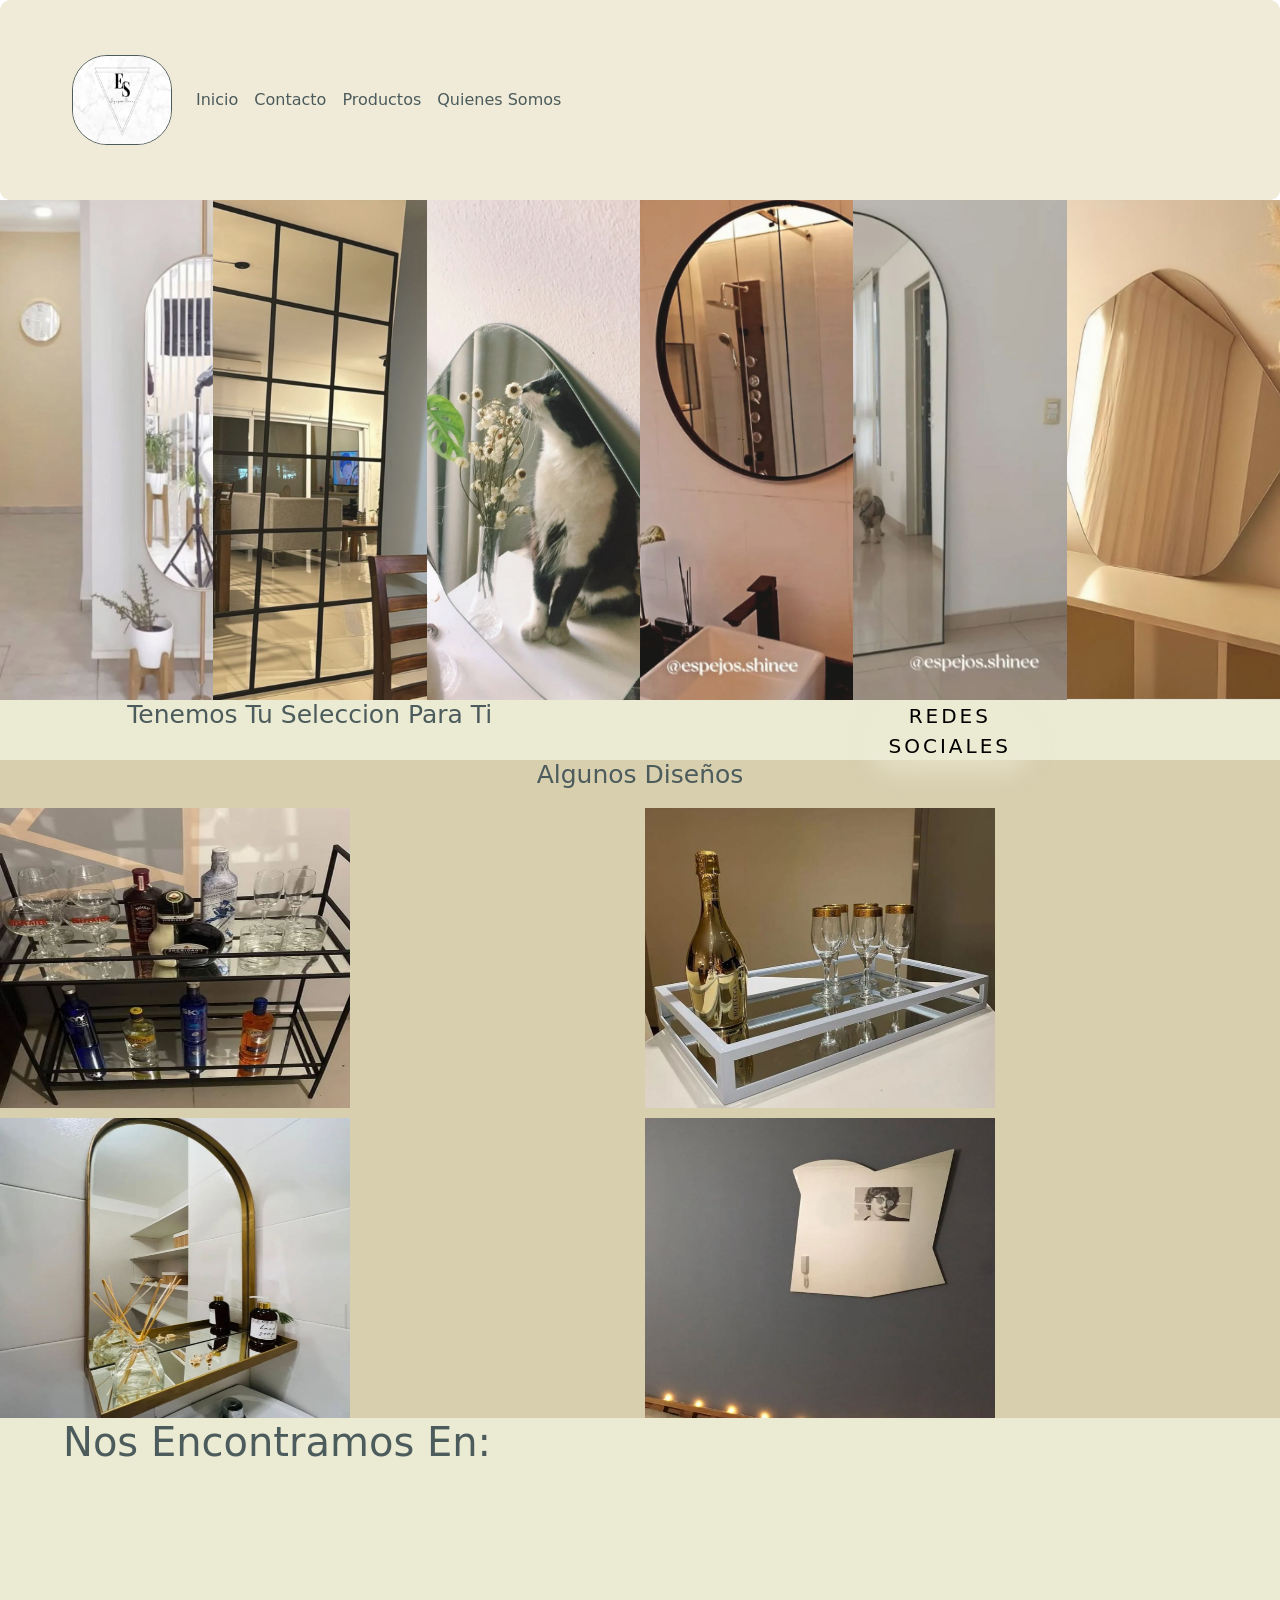
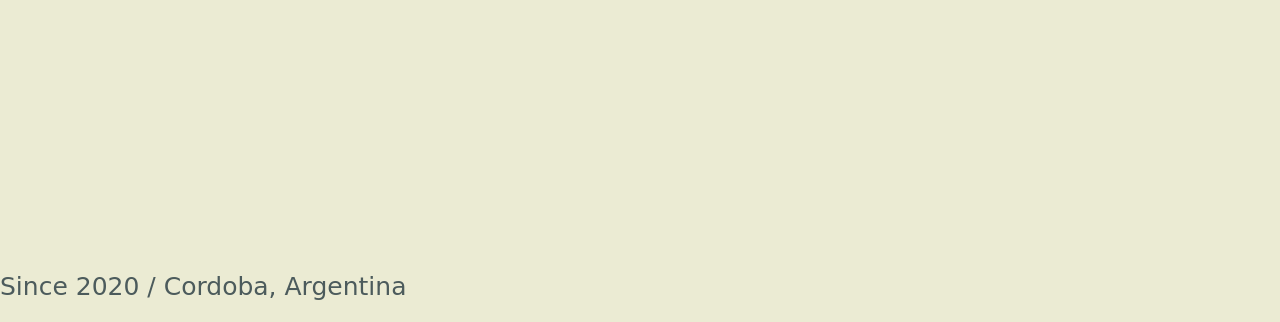
<file: index.html>
<!DOCTYPE html>
<html lang="en">
<head>
    <meta charset="UTF-8">
    <meta name="viewport" content="width=device-width, initial-scale=1.0">
    <!--SEO-->
    <meta name="description" content="Espejos Shinee es una empresa en la cual se encarga de fabricar tu espejo para tu hogar, 100% confiable y productos de alta calidad">
    <meta name="author" content="Gonzalo Tomas Germanetti">
    <meta name="keywords" content="Espejos Rectos, Espejos Redondos, Espejos Irregular, Espejos Pulidos, Espejos Con Marco de hierro y pvc ">
    <meta http-equiv="X-UA-Compatible" content="IE=7">
    <meta http-equiv="X-UA-Compatible" content="ie=edge">

    <link rel="canonical" href="https://EspejosShinee.com">
    
    <!--BOOTSTRAP-->
    <link href="https://cdn.jsdelivr.net/npm/bootstrap@5.3.5/dist/css/bootstrap.min.css" rel="stylesheet" integrity="sha384-SgOJa3DmI69IUzQ2PVdRZhwQ+dy64/BUtbMJw1MZ8t5HZApcHrRKUc4W0kG879m7" crossorigin="anonymous">
    <!--CSS-->
    <link rel="stylesheet" href="./css/style.css">
    <!--FONTS-->
    <link rel="preconnect" href="https://fonts.googleapis.com">
<link rel="preconnect" href="https://fonts.gstatic.com" crossorigin>
<link href="https://fonts.googleapis.com/css2?family=EB+Garamond:ital,wght@0,400..800;1,400..800&family=Noto+Serif:ital,wght@0,100..900;1,100..900&display=swap" rel="stylesheet">
    <title>Espejos.Shinee</title>

</head>
<body>
  <!--NAVBAR-->
    <header class="menu-principal" id="menu-principal" aria-label="navegacion"> 
        <nav class="navbar navbar-expand-lg " style="background-color: #F0EBD8 ;" data-bs-theme="dark"> 
            <div class="container-fluid col-lg-12 col-md-12 col-sm-12">
              <a class="navbar-brand" href="./index.html"><img src="./assets/logo.jpg" alt="Logo" width="100px" height="90px" style="border-radius: 35px;border: 1px solid #4C5B5C;" ></a>
              <button class="navbar-toggler" style="background-color: #4C5B5C ;" type="button" data-bs-toggle="collapse" data-bs-target="#navbarSupportedContent" aria-controls="navbarSupportedContent" aria-expanded="false" aria-label="Toggle navigation">
                <span class="navbar-toggler-icon"></span>
              </button>
              <div class="collapse navbar-collapse" id="navbarSupportedContent">
                <ul class="navbar-nav me-auto mb-2 mb-lg-0">
                  <li class="nav-item">
                    <a class="nav-link active" style="color: #4C5B5C;" href="./index.html">Inicio</a>
                  </li>
                  <li class="nav-item">
                    <a class="nav-link" style="color: #4C5B5C;" href="./pages/contacto.html">Contacto</a>
                  </li>
                  
                  <li class="nav-item">
                    <a class="nav-link" style="color: #4C5B5C;" href="./pages/productos.html">Productos</a>
                  </li>
                  <li class="nav-item">
                    <a class="nav-link" style="color: #4C5B5C;" href="./pages/quienes-somos.html">Quienes Somos</a>
                  </li>
                </ul>
              </div>
          </nav>
    </header>

    <!--CONTENIDO ESTRUCTURADO PRINCIPAL-->
        <main class="grid-contenido" id="grid-contenido" aria-label="img principales" role="info principal">
            <section class="carrusel g1">
                    <img src="./assets/espejo dmp.jpg" alt="">
                    <img src="./assets/espejo e hierro.jpg" alt="">
                    <img src="./assets/espejo irregular gato.jpg" alt="">
                    <img src="./assets/espejo redondo.jpg" alt="">
                    <img src="./assets/espejo medio punto.jpg" alt="">
                    <img src="./assets/espejo irregular.jpg" alt="">
            </section>
            <div class="instagram g2" id="titulo secundario" aria-labelledby="titulo secundario">
                <h2 id="titulo secundario">Tenemos Tu Seleccion Para Ti</h2>
            </div>
            <div class="cont-instagram g3" id="boton de redes sociales" aria-labelledby="boton redes">
                <button class="boton-instagram" id="boton redes"><a href="https://www.instagram.com/espejos.shinee?igsh=NGNvZGxsdGp6cmxh">Redes Sociales</a></button>
            </div> 
        </main>
        <!--CONTENIDO SECUNDARIO-->
        <section class="grid-contenido2" id="grid-contenido2" aria-label="productos de referencias">
            <h3 class="a1" id="subtitulo">Algunos Diseños</h3>
            <a role="link" aria-label="productos" href="./pages/productos.html"><img role="img" aria-label="bar hierro" class="img a2" src="./assets/bar hierro mesa.jpg" alt=""></a>
            <a role="link" aria-label="productos" href="./pages/productos.html"><img role="img" aria-label="bar hierro" class="img a3" src="./assets/bar hierro.jpg" alt=""></a>
            <a role="link" aria-label="productos" href="./pages/productos.html"><img role="img" aria-label="espejo marco de hierro" class="img a4" src="./assets/espejo marco de hierro flotante.jpg" alt=""></a>
            <a role="link" aria-label="productos" href="./pages/productos.html"><img role="img" aria-label="espejo irregular" class="img a5" src="./assets/irregular.jpg" alt=""></a>
        </section>
        <!--PARTE DE ABAJO DE LA PAGINA-->
    <footer class="grid-pie" id="grid-pie" >
        <h2 class="g1" id="titulo">Nos Encontramos En:</h2>
        <iframe class="g2" id="mapa" aria-label="mapa de referencia" src="https://www.google.com/maps/embed?pb=!1m18!1m12!1m3!1d253.06239179426132!2d-64.22845430982508!3d-31.41996298645694!2m3!1f0!2f0!3f0!3m2!1i1024!2i768!4f13.1!3m3!1m2!1s0x943298a7afcfb51d%3A0x38cefaaedf9a781c!2sIsaac%20Albeniz%203200%2C%20X5013%20C%C3%B3rdoba!5e0!3m2!1ses!2sar!4v1743703792705!5m2!1ses!2sar" width="600" height="450" style="border:0;" allowfullscreen="" loading="lazy" referrerpolicy="no-referrer-when-downgrade"></iframe>
        <section class="pie-final" id="tiempo vigente">
            <p>Since 2020 / Cordoba, Argentina</p>
        </section>
    </footer>




<!--BOOTSTRAP-->
    <script src="https://cdn.jsdelivr.net/npm/@popperjs/core@2.11.8/dist/umd/popper.min.js" integrity="sha384-I7E8VVD/ismYTF4hNIPjVp/Zjvgyol6VFvRkX/vR+Vc4jQkC+hVqc2pM8ODewa9r" crossorigin="anonymous"></script>
    <script src="https://cdn.jsdelivr.net/npm/bootstrap@5.3.5/dist/js/bootstrap.min.js" integrity="sha384-VQqxDN0EQCkWoxt/0vsQvZswzTHUVOImccYmSyhJTp7kGtPed0Qcx8rK9h9YEgx+" crossorigin="anonymous"></script>
</body>
</html>
</file>
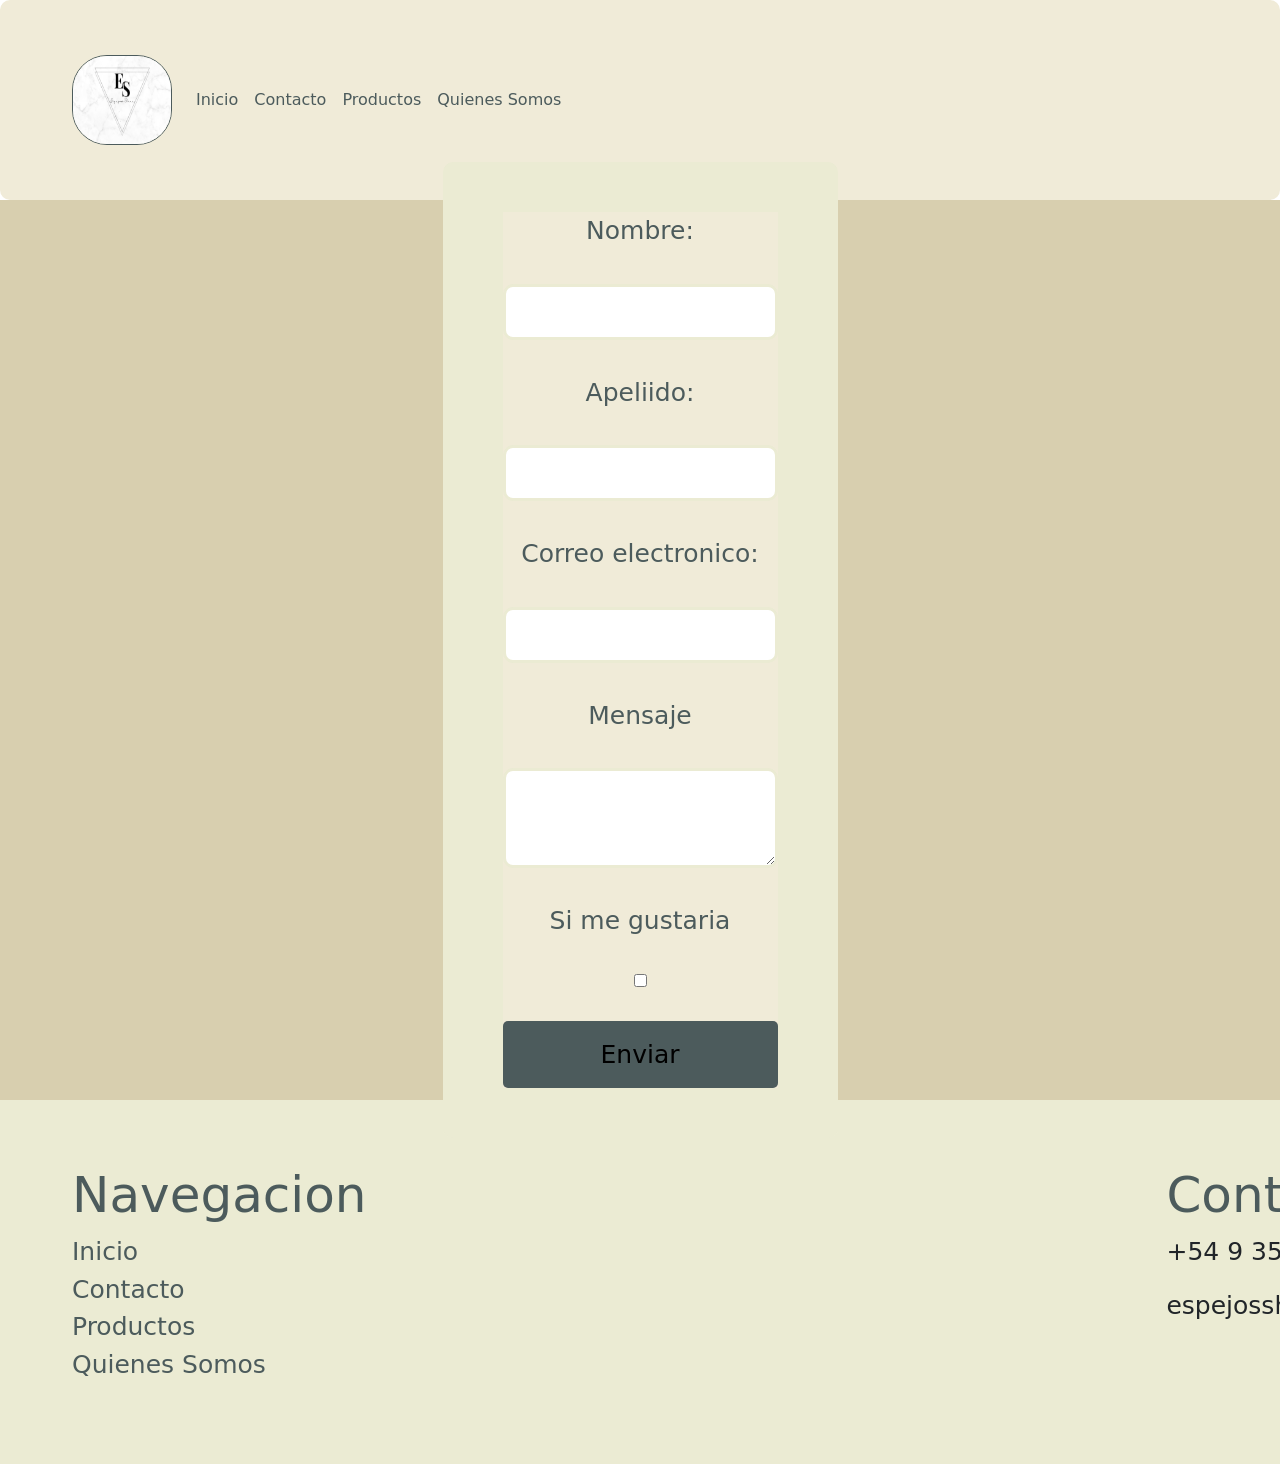
<file: pages/contacto.html>
<!DOCTYPE html>
<html lang="en">
<head>
    <meta charset="UTF-8">
    <meta name="viewport" content="width=device-width, initial-scale=1.0">
    <!--SEO-->
    <meta name="description" content="Espejos Shinee es una empresa en la cual se encarga de fabricar tu espejo para tu hogar, 100% confiable y productos de alta calidad">
    <meta name="author" content="Gonzalo Tomas Germanetti">
    <meta name="keywords" content="Espejos Rectos, Espejos Redondos, Espejos Irregular, Espejos Pulidos, Espejos Con Marco de hierro y pvc ">
    <meta http-equiv="X-UA-Compatible" content="IE=7">
    <meta http-equiv="X-UA-Compatible" content="ie=edge">

    <link rel="canonical" href="https://EspejosShinee.com">

    <!--BOOTSTRAP-->
    <link href="https://cdn.jsdelivr.net/npm/bootstrap@5.3.5/dist/css/bootstrap.min.css" rel="stylesheet" integrity="sha384-SgOJa3DmI69IUzQ2PVdRZhwQ+dy64/BUtbMJw1MZ8t5HZApcHrRKUc4W0kG879m7" crossorigin="anonymous">
     <!--CSS-->
    <link rel="stylesheet" href="../css/style.css">
     <!--FONTS-->
    <link rel="preconnect" href="https://fonts.googleapis.com">
<link rel="preconnect" href="https://fonts.gstatic.com" crossorigin>
<link href="https://fonts.googleapis.com/css2?family=EB+Garamond:ital,wght@0,400..800;1,400..800&family=Noto+Serif:ital,wght@0,100..900;1,100..900&display=swap" rel="stylesheet">
    <title>Espejos.Shinee</title>
</head>
<body>
  <!--NAVBAR-->
  <header class="menu-principal" id="menu-principal" aria-label="navegacion"> 
    <nav class="navbar navbar-expand-lg " style="background-color: #F0EBD8 ;" data-bs-theme="dark"> 
        <div class="container-fluid col-lg-12 col-md-12 col-sm-12">
          <a class="navbar-brand" href="../index.html"><img src="../assets/logo.jpg" alt="Logo" width="100px" height="90px" style="border-radius: 35px;border: 1px solid #4C5B5C;" ></a>
          <button class="navbar-toggler" style="background-color: #4C5B5C ;" type="button" data-bs-toggle="collapse" data-bs-target="#navbarSupportedContent" aria-controls="navbarSupportedContent" aria-expanded="false" aria-label="Toggle navigation">
            <span class="navbar-toggler-icon"></span>
          </button>
          <div class="collapse navbar-collapse" id="navbarSupportedContent">
            <ul class="navbar-nav me-auto mb-2 mb-lg-0">
              <li class="nav-item">
                <a class="nav-link active" style="color: #4C5B5C;" href="../index.html">Inicio</a>
              </li>
              <li class="nav-item">
                <a class="nav-link" style="color: #4C5B5C;" href="../pages/contacto.html">Contacto</a>
              </li>
              
              <li class="nav-item">
                <a class="nav-link" style="color: #4C5B5C;" href="../pages/productos.html">Productos</a>
              </li>
              <li class="nav-item">
                <a class="nav-link" style="color: #4C5B5C;" href="../pages/quienes-somos.html">Quienes Somos</a>
              </li>
            </ul>
          </div>
      </nav>
</header>
<!--FORMULARIO Y CONTENIDO PRINCIPAL-->
    <main class="contenido-principal" id="contenido-principal" aria-label="cont-formulario">
        <nav class="navbar" id="formulario">
            <form class="cont-formulario">
                <label for="nombre">Nombre:</label><br>
                <input type="text" id="nombre" name="nombre"><br>

                <label for="apeliido">Apeliido:</label><br>
                <input type="text" id="apellido" name="apellido"><br>

                <label for="email">Correo electronico:</label><br>
                <input type="email" id="correo" name="correo"><br>

                <label for="mensaje">Mensaje</label><br>
                <textarea name="mensaje" id="mensaje"></textarea><br>

                <label for="suscripcion">Si me gustaria</label><br>
                <input type="checkbox" id="suscripcion" name="suscripcion"><br>

                <input type="submit" value="Enviar">
            </form>
        </nav>
    </main>
    <!--PARTE DE ABAJO DE LA PAGINA-->
    <footer class="pie-contacto" id="menu pie" aria-label="navegacion final">
        <section  class="contenido-pie" id="navegacion final">
                <ul>
                    <li>
                        <h2>Navegacion</h2>
                        <a href="../index.html">Inicio</a>
                        <a href="../pages/contacto.html">Contacto</a>
                        <a href="../pages/productos.html">Productos</a>
                        <a href="../pages/quienes-somos.html">Quienes Somos</a>
                    </li>
                    <li>
                        <h2>Contacto</h2>
                        <p>+54 9 3513 39-1309</p>
                        <p>espejosshine1@gmail.com</p>
                    </li>
                </ul>
        </section>
    </footer>




    <!--BOOTSTRAP-->
    <script src="https://cdn.jsdelivr.net/npm/@popperjs/core@2.11.8/dist/umd/popper.min.js" integrity="sha384-I7E8VVD/ismYTF4hNIPjVp/Zjvgyol6VFvRkX/vR+Vc4jQkC+hVqc2pM8ODewa9r" crossorigin="anonymous"></script>
<script src="https://cdn.jsdelivr.net/npm/bootstrap@5.3.5/dist/js/bootstrap.min.js" integrity="sha384-VQqxDN0EQCkWoxt/0vsQvZswzTHUVOImccYmSyhJTp7kGtPed0Qcx8rK9h9YEgx+" crossorigin="anonymous"></script>
</body>
</html>
</file>
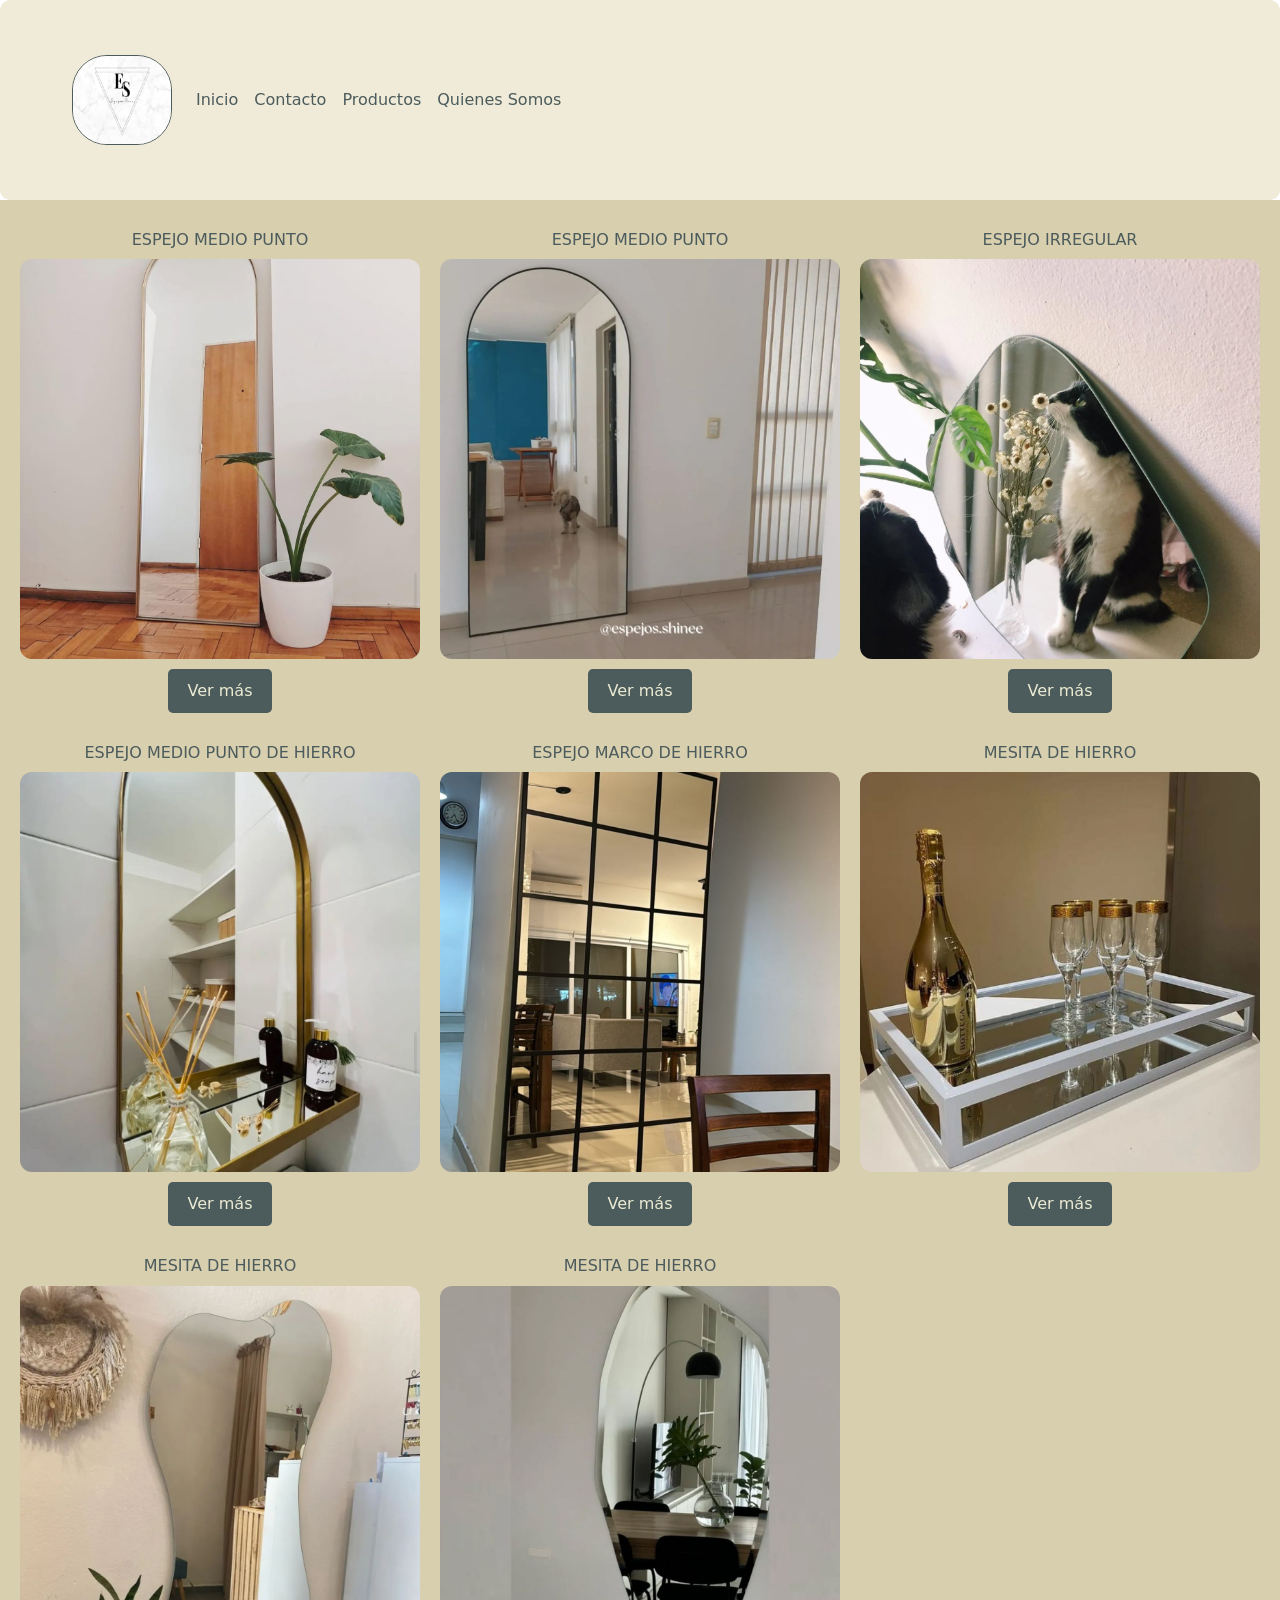
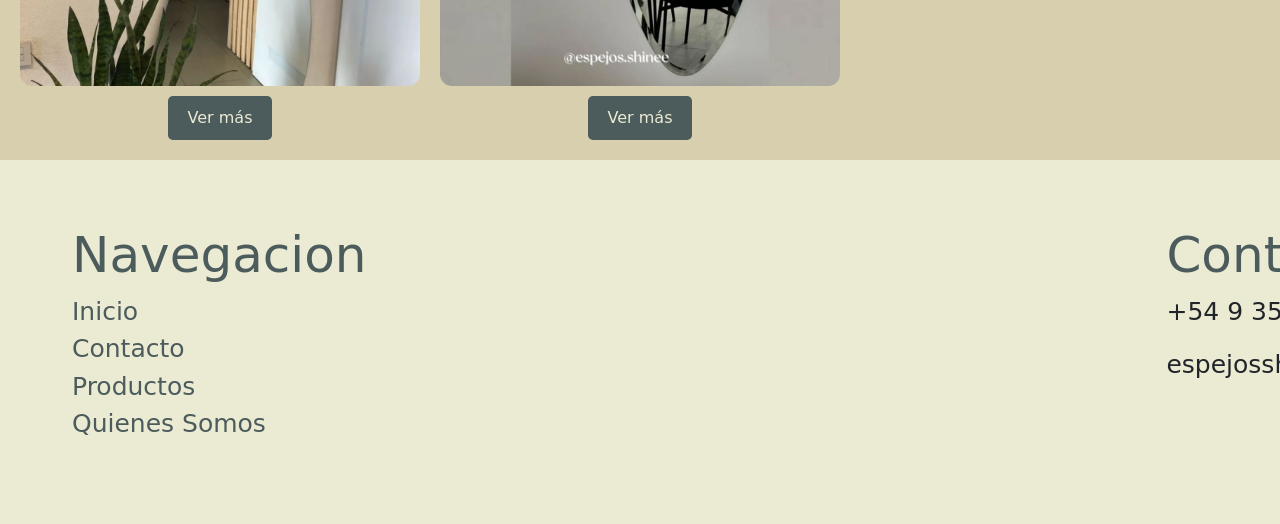
<file: pages/productos.html>
<!DOCTYPE html>
<html lang="en">
<head>
    <meta charset="UTF-8">
    <meta name="viewport" content="width=device-width, initial-scale=1.0">
    <!--SEO-->
    <meta name="description" content="Espejos Shinee es una empresa en la cual se encarga de fabricar tu espejo para tu hogar, 100% confiable y productos de alta calidad">
    <meta name="author" content="Gonzalo Tomas Germanetti">
    <meta name="keywords" content="Espejos Rectos, Espejos Redondos, Espejos Irregular, Espejos Pulidos, Espejos Con Marco de hierro y pvc ">
    <meta http-equiv="X-UA-Compatible" content="IE=7">
    <meta http-equiv="X-UA-Compatible" content="ie=edge">

    <link rel="canonical" href="https://EspejosShinee.com">

    <!--BOOTSTRAP-->
    <link href="https://cdn.jsdelivr.net/npm/bootstrap@5.3.5/dist/css/bootstrap.min.css" rel="stylesheet" integrity="sha384-SgOJa3DmI69IUzQ2PVdRZhwQ+dy64/BUtbMJw1MZ8t5HZApcHrRKUc4W0kG879m7" crossorigin="anonymous">
    <!--CSS-->
    <link rel="stylesheet" href="../css/style.css">
    <!--FONTS-->
    <link rel="preconnect" href="https://fonts.googleapis.com">
<link rel="preconnect" href="https://fonts.gstatic.com" crossorigin>
<link href="https://fonts.googleapis.com/css2?family=EB+Garamond:ital,wght@0,400..800;1,400..800&family=Noto+Serif:ital,wght@0,100..900;1,100..900&display=swap" rel="stylesheet">

    <title>Document</title>
</head>
<body>
  <!--NAVBAR-->
    <header class="menu-principal" id="menu-principal" aria-label="navegacion"> 
        <nav class="navbar navbar-expand-lg " style="background-color: #F0EBD8 ;" data-bs-theme="dark"> 
            <div class="container-fluid col-lg-12 col-md-12 col-sm-12">
              <a class="navbar-brand" href="../index.html"><img src="../assets/logo.jpg" alt="Logo" width="100px" height="90px" style="border-radius: 35px;border: 1px solid #4C5B5C;" ></a>
              <button class="navbar-toggler" style="background-color: #4C5B5C ;" type="button" data-bs-toggle="collapse" data-bs-target="#navbarSupportedContent" aria-controls="navbarSupportedContent" aria-expanded="false" aria-label="Toggle navigation">
                <span class="navbar-toggler-icon"></span>
              </button>
              <div class="collapse navbar-collapse" id="navbarSupportedContent">
                <ul class="navbar-nav me-auto mb-2 mb-lg-0">
                  <li class="nav-item">
                    <a class="nav-link active" style="color: #4C5B5C;" href="../index.html">Inicio</a>
                  </li>
                  <li class="nav-item">
                    <a class="nav-link" style="color: #4C5B5C;" href="../pages/contacto.html">Contacto</a>
                  </li>
                  
                  <li class="nav-item">
                    <a class="nav-link" style="color: #4C5B5C;" href="../pages/productos.html">Productos</a>
                  </li>
                  <li class="nav-item">
                    <a class="nav-link" style="color: #4C5B5C;" href="../pages/quienes-somos.html">Quienes Somos</a>
                  </li>
                </ul>
              </div>
          </nav>
    </header>
    <!--GALERIA DE IMAGENES CON ACCIONES-->
    <main>
        <section class="galeria" id="galeria" aria-label="contenido principal">
          <article class="contenido-produc" role="contenido principal">
            <h3 class="titulo-img" id="subtitulo">Espejo Medio Punto</h3>
            <img src="../assets/ewspejo medio punto.jpg" alt="Gallery image 1">
            <button class="accion">Ver más</button>
          </article>
      
          <article class="contenido-produc" role="contenido principal">
            <h3 class="titulo-img">Espejo Medio Punto</h3>
            <img src="../assets/espejo medio punto.jpg" alt="Gallery image 2">
            <button class="accion">Ver más</button>
          </article>
      
          <article class="contenido-produc" role="contenido principal">
            <h3 class="titulo-img">Espejo Irregular</h3>
            <img src="../assets/espejo irregular gato.jpg" alt="Gallery image 3">
            <button class="accion">Ver más</button>
          </article>
      
          <article class="contenido-produc" role="contenido principal">
            <h3 class="titulo-img">Espejo Medio Punto de Hierro</h3>
            <img src="../assets/espejo marco de hierro flotante.jpg" alt="Gallery image 4">
            <button class="accion">Ver más</button>
          </article>
      
          <article class="contenido-produc" role="contenido principal">
            <h3 class="titulo-img">Espejo Marco de Hierro</h3>
            <img src="../assets/espejo e hierro.jpg" alt="Gallery image 5">
            <button class="accion">Ver más</button>
          </article>
      
          <article class="contenido-produc" role="contenido principal">
            <h3 class="titulo-img">Mesita de Hierro</h3>
            <img src="../assets/bar hierro.jpg" alt="Gallery image 6">
            <button class="accion">Ver más</button>
          </article>
          <article class="contenido-produc" role="contenido principal">
            <h3 class="titulo-img">Mesita de Hierro</h3>
            <img src="../assets/irregular 2.jpg" alt="Gallery image 6">
            <button class="accion">Ver más</button>
          </article>
          <article class="contenido-produc" role="contenido principal">
            <h3 class="titulo-img">Mesita de Hierro</h3>
            <img src="../assets/espejo i.jpg" alt="Gallery image 6">
            <button class="accion">Ver más</button>
          </article>
        </section>
      </main>
      <!--PARTE DE ABAJO DE LA PAGINA-->
      <footer class="pie-contacto" id="menu pie" aria-label="navegacion final">
        <section  class="contenido-pie" id="navegacion final">
                <ul>
                    <li>
                        <h2>Navegacion</h2>
                        <a href="../index.html">Inicio</a>
                        <a href="../pages/contacto.html">Contacto</a>
                        <a href="../pages/productos.html">Productos</a>
                        <a href="../pages/quienes-somos.html">Quienes Somos</a>
                    </li>
                    <li>
                        <h2>Contacto</h2>
                        <p>+54 9 3513 39-1309</p>
                        <p>espejosshine1@gmail.com</p>
                    </li>
                </ul>
        </section>
    </footer>
      
   
  


<!--BOOTSTRAP-->
    <script src="https://cdn.jsdelivr.net/npm/@popperjs/core@2.11.8/dist/umd/popper.min.js" integrity="sha384-I7E8VVD/ismYTF4hNIPjVp/Zjvgyol6VFvRkX/vR+Vc4jQkC+hVqc2pM8ODewa9r" crossorigin="anonymous"></script>
    <script src="https://cdn.jsdelivr.net/npm/bootstrap@5.3.5/dist/js/bootstrap.min.js" integrity="sha384-VQqxDN0EQCkWoxt/0vsQvZswzTHUVOImccYmSyhJTp7kGtPed0Qcx8rK9h9YEgx+" crossorigin="anonymous"></script>
</body>
</html>
</file>
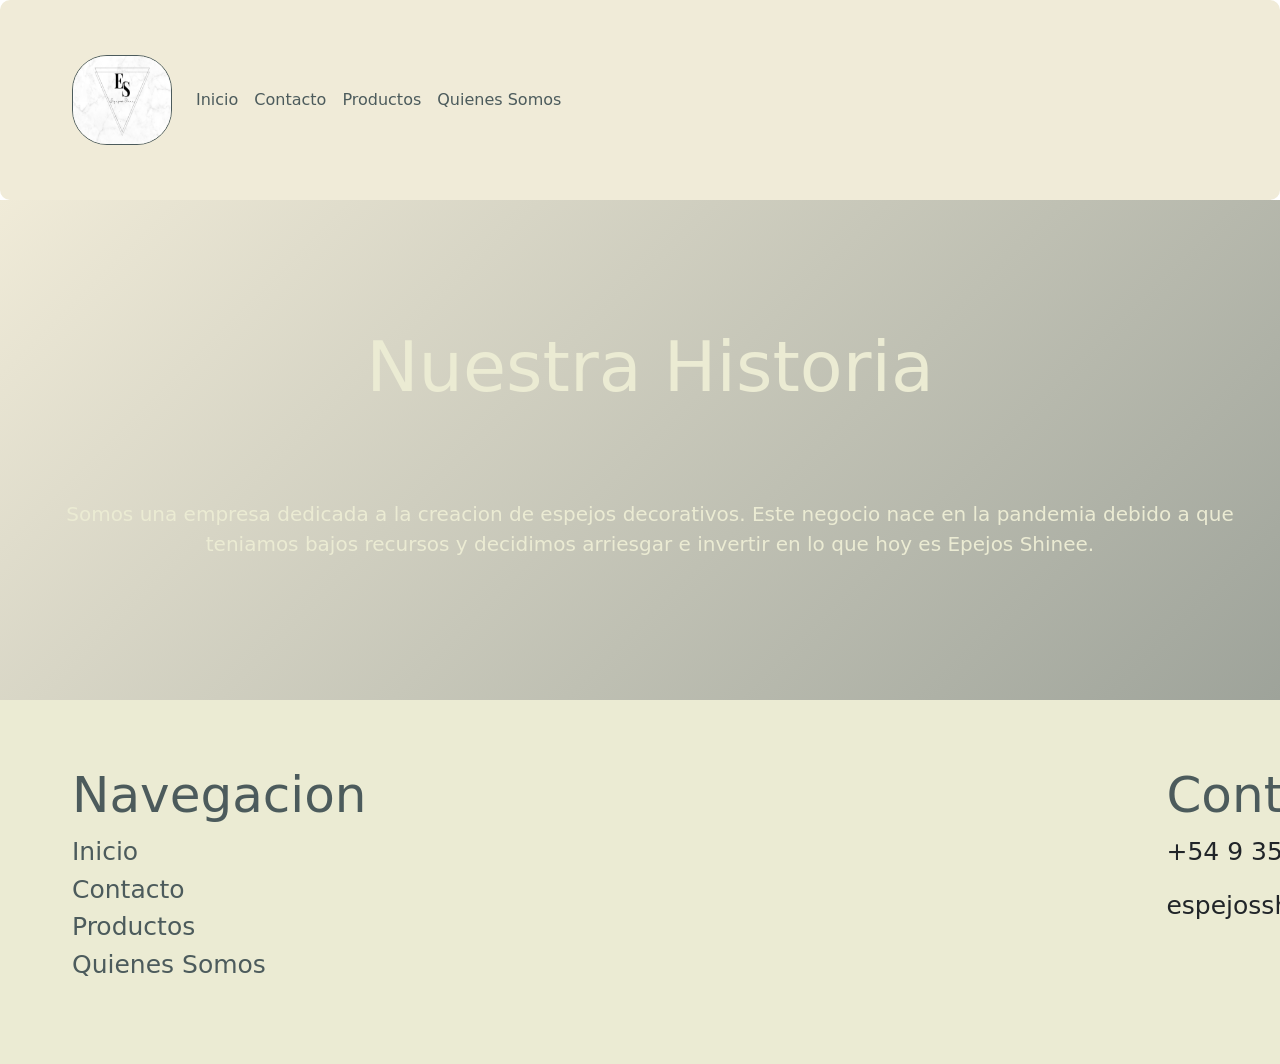
<file: pages/quienes-somos.html>
<!DOCTYPE html>
<html lang="en">
<head>
    <meta charset="UTF-8">
    <meta name="viewport" content="width=device-width, initial-scale=1.0">
    <!--SEO-->
    <meta name="description" content="Espejos Shinee es una empresa en la cual se encarga de fabricar tu espejo para tu hogar, 100% confiable y productos de alta calidad">
    <meta name="author" content="Gonzalo Tomas Germanetti">
    <meta name="keywords" content="Espejos Rectos, Espejos Redondos, Espejos Irregular, Espejos Pulidos, Espejos Con Marco de hierro y pvc ">
    <meta http-equiv="X-UA-Compatible" content="IE=7">
    <meta http-equiv="X-UA-Compatible" content="ie=edge">

    <link rel="canonical" href="https://EspejosShinee.com">

     <!--BOOTSTRAP-->
     <link href="https://cdn.jsdelivr.net/npm/bootstrap@5.3.5/dist/css/bootstrap.min.css" rel="stylesheet" integrity="sha384-SgOJa3DmI69IUzQ2PVdRZhwQ+dy64/BUtbMJw1MZ8t5HZApcHrRKUc4W0kG879m7" crossorigin="anonymous">
    <!--CSS-->
    <link rel="stylesheet" href="../css/style.css">
    <!--FONTS-->
    <link rel="preconnect" href="https://fonts.googleapis.com">
<link rel="preconnect" href="https://fonts.gstatic.com" crossorigin>
<link href="https://fonts.googleapis.com/css2?family=EB+Garamond:ital,wght@0,400..800;1,400..800&family=Noto+Serif:ital,wght@0,100..900;1,100..900&display=swap" rel="stylesheet">
    <title>Document</title>
</head>
<body>
    <!--NAVBAR-->
    <header class="menu-principal" id="menu-principal" aria-label="navegacion"> 
        <nav class="navbar navbar-expand-lg " style="background-color: #F0EBD8 ;" data-bs-theme="dark"> 
            <div class="container-fluid col-lg-12 col-md-12 col-sm-12">
              <a class="navbar-brand" href="../index.html"><img src="../assets/logo.jpg" alt="Logo" width="100px" height="90px" style="border-radius: 35px;border: 1px solid #4C5B5C;" ></a>
              <button class="navbar-toggler" style="background-color: #4C5B5C ;" type="button" data-bs-toggle="collapse" data-bs-target="#navbarSupportedContent" aria-controls="navbarSupportedContent" aria-expanded="false" aria-label="Toggle navigation">
                <span class="navbar-toggler-icon"></span>
              </button>
              <div class="collapse navbar-collapse" id="navbarSupportedContent">
                <ul class="navbar-nav me-auto mb-2 mb-lg-0">
                  <li class="nav-item">
                    <a class="nav-link active" style="color: #4C5B5C;" href="../index.html">Inicio</a>
                  </li>
                  <li class="nav-item">
                    <a class="nav-link" style="color: #4C5B5C;" href="../pages/contacto.html">Contacto</a>
                  </li>
                  <li class="nav-item">
                    <a class="nav-link" style="color: #4C5B5C;" href="../pages/productos.html">Productos</a>
                  </li>
                  <li class="nav-item">
                    <a class="nav-link" style="color: #4C5B5C;" href="../pages/quienes-somos.html">Quienes Somos</a>
                  </li>
                </ul>
              </div>
          </nav>
    </header>
    <!--PARTE PRINCIPAL-->
      <div class="gradient" id="contenido principal" role="fondo" aria-label="info">
        <h1 id="info">Nuestra Historia</h1>
        <p id="info">Somos una empresa dedicada a la creacion de espejos decorativos.
            Este negocio nace en la pandemia debido a que teniamos bajos recursos
            y decidimos arriesgar e invertir en lo que hoy es Epejos Shinee.
        </p>
        </div>
    <!--PARTE DE ABAJO DE LA PAGINA-->
    <footer class="pie-contacto" id="menu pie" aria-label="navegacion final">
        <section  class="contenido-pie" id="navegacion final">
                <ul>
                    <li>
                        <h2>Navegacion</h2>
                        <a href="../index.html">Inicio</a>
                        <a href="../pages/contacto.html">Contacto</a>
                        <a href="../pages/productos.html">Productos</a>
                        <a href="../pages/quienes-somos.html">Quienes Somos</a>
                    </li>
                    <li>
                        <h2>Contacto</h2>
                        <p>+54 9 3513 39-1309</p>
                        <p>espejosshine1@gmail.com</p>
                    </li>
                </ul>
        </section>


        <!--BOOTSTRAP-->
    <script src="https://cdn.jsdelivr.net/npm/@popperjs/core@2.11.8/dist/umd/popper.min.js" integrity="sha384-I7E8VVD/ismYTF4hNIPjVp/Zjvgyol6VFvRkX/vR+Vc4jQkC+hVqc2pM8ODewa9r" crossorigin="anonymous"></script>
    <script src="https://cdn.jsdelivr.net/npm/bootstrap@5.3.5/dist/js/bootstrap.min.js" integrity="sha384-VQqxDN0EQCkWoxt/0vsQvZswzTHUVOImccYmSyhJTp7kGtPed0Qcx8rK9h9YEgx+" crossorigin="anonymous"></script>
</body>
</html>
</file>
<file: css/style.css>
@charset "UTF-8";
/*HEADER*/
.menu-principal {
  display: grid;
}

/*MAIN*/
.grid-contenido {
  background-color: #EBEBD3;
  display: grid;
  grid-template-areas: "g1 g1" "g2 g3";
}

.g1 {
  grid-area: g1;
}

.carrusel {
  display: flex;
  width: 100%;
  height: 500px;
}

.carrusel img {
  width: 0%;
  flex-grow: 1;
  object-fit: cover;
  opacity: 0.9;
  transition: 0.5s ease;
}

.carrusel img:hover {
  cursor: crosshair;
  width: 300px;
  opacity: 3;
  filter: brightness(120%);
}

.g2 {
  grid-area: g2;
}

.instagram h2 {
  font-size: 25px;
  color: #4C5B5C;
  text-align: center;
}

.instagram button a {
  font-size: 35px;
  text-decoration: none;
  color: #4C5B5C;
}

.g3 {
  grid-area: g3;
}

.cont-instagram {
  height: 100%;
  display: flex;
  align-items: center;
  justify-content: center;
}

.boton-instagram {
  width: 160px;
  height: 60px;
  font-size: 20px;
  text-transform: uppercase;
  letter-spacing: 3px;
  font-weight: 500;
  color: #4C5B5C;
  background-color: #EBEBD3;
  border: none;
  border-radius: 45px;
  box-shadow: 0px 15px 20px rgba(240, 235, 216, 0.5);
  transition: all 0, 3s ease 0s;
  cursor: pointer;
  outline: none;
}

.boton-instagram:hover {
  background-color: #4C5B5C;
  box-shadow: 0px 15px 20px rgba(240, 235, 216, 0.5);
  color: #4C5B5C;
  transform: translateY(-7px);
}

.boton-instagram a {
  text-decoration: none;
  color: #000000;
}

/*SECTION*/
.grid-contenido2 {
  background-color: #D8CFAF;
  display: grid;
  grid-template-areas: "a1 a1" "a2 a3" "a4 a5";
  gap: 10px;
}

.img {
  width: 350px;
  height: 300px;
}

.a1 {
  text-align: center;
  grid-area: a1;
  font-size: 25px;
  color: #4C5B5C;
}

.a2 {
  grid-area: a2;
}

.a3 {
  grid-area: a3;
}

.a4 {
  grid-area: a4;
}

.a5 {
  grid-area: a5;
}

/*FOOTER*/
.grid-pie {
  background-color: #EBEBD3;
  display: grid;
  grid-template-areas: "g1 g2";
}

.grid-pie h2 {
  font-size: 40px;
  color: #4C5B5C;
  text-align: center;
  display: grid;
}

.g1 {
  grid-area: g1;
}

.g2 {
  grid-area: g2;
}

.pie-final p {
  font-size: 25px;
  color: #4C5B5C;
  text-align: start;
}

/*CONTACTO*/
/*HEADER*/
.menu-principal {
  display: grid;
}

.cont-contacto {
  background-image: url(../assets/espejo-asimetrico-para-salon-color-marron.jpg);
  height: 80vh;
  background-size: cover;
  background-repeat: no-repeat;
  background-position: center;
  display: flex;
  justify-content: center;
  align-items: center;
}

.cont-contacto h1 {
  font-size: 100px;
  color: #323031;
}

.cont-formulario {
  background-color: #F0EBD8;
}

/*MAIN*/
.contenido-principal {
  display: flex;
  justify-content: center;
  align-items: center;
  height: 100vh;
  background-color: #D8CFAF;
}

.navbar {
  background-color: #EBEBD3;
  padding: 50px 60px;
  border-radius: 10px;
}

.cont-formulario {
  display: flex;
  flex-direction: column;
  gap: 5px;
}

.cont-formulario label {
  font-size: 25px;
  color: #4C5B5C;
  text-align: center;
}

.cont-formulario input[type=text], input[type=email], textarea {
  padding: 10px;
  border: 3px solid #EBEBD3;
  border-radius: 10px;
  font-size: 20px;
  width: 100%;
}

.cont-formulario textarea {
  resize: vertical;
  min-height: 100px;
}

.cont-formulario input[type=submit] {
  background-color: #4C5B5C;
  border: none;
  padding: 15px 10px;
  font-size: 25px;
  border-radius: 5px;
  cursor: pointer;
}

/*FOOTER*/
.pie-contacto {
  background-color: #EBEBD3;
  display: flex;
  padding: 50px 25px;
}

.contenido-pie {
  display: flex;
  justify-content: space-between;
  flex-grow: row;
  max-width: 100%;
  margin: 15px;
}

.contenido-pie ul {
  list-style: none;
  display: flex;
  gap: 800px;
}

.contenido-pie li {
  display: flex;
  flex-direction: column;
}

.contenido-pie h2 {
  font-size: 50px;
  color: #4C5B5C;
}

.contenido-pie a {
  color: #4C5B5C;
  text-decoration: none;
  font-size: 25px;
}

.contenido-pie a:hover {
  color: #f9c80e;
}

.contenido-pie p {
  font-size: 25px;
}

/*HEADER*/
.menu-principal {
  display: grid;
}

.cont-contacto {
  height: 80vh;
  background-size: cover;
  background-repeat: no-repeat;
  background-position: center;
  display: flex;
  justify-content: center;
  align-items: center;
}

.cont-contacto h1 {
  font-size: 100px;
  color: #323031;
}

.cont-formulario {
  background-color: #F0EBD8;
}

/*MAIN*/
.galeria {
  display: grid;
  grid-template-columns: repeat(auto-fit, minmax(300px, 1fr));
  gap: 20px;
  padding: 20px;
  background-color: #D8CFAF;
}

.contenido-produc {
  text-align: center;
}

.galeria img {
  width: 100%;
  height: 400px;
  border-radius: 12px;
  object-fit: cover;
  box-shadow: 0 4px 10px color #F0EBD8;
  transition: 0.3s ease, 0.3s ease;
  cursor: pointer;
}

.galeria img:hover {
  transform: scale(1.05);
  filter: brightness(1.1);
}

.titulo-img {
  margin: 10px 0;
  font-size: 16px;
  color: #4C5B5C;
  font-weight: 800px;
  text-transform: uppercase;
}

.accion {
  background-color: #4C5B5C;
  color: #EBEBD3;
  padding: 10px 20px;
  border: none;
  border-radius: 5px;
  font-size: 1rem;
  cursor: pointer;
  transition: 0.3s ease;
  margin-top: 10px;
}

.accion:hover {
  background-color: #f9c80e;
}

/*FOOTER*/
.pie-contacto {
  background-color: #EBEBD3;
  display: flex;
  padding: 50px 25px;
}

.contenido-pie {
  display: flex;
  justify-content: space-between;
  flex-grow: row;
  max-width: 100%;
  margin: 15px;
}

.contenido-pie ul {
  list-style: none;
  display: flex;
  gap: 800px;
}

.contenido-pie li {
  display: flex;
  flex-direction: column;
}

.contenido-pie h2 {
  font-size: 50px;
  color: #4C5B5C;
}

.contenido-pie a {
  color: #4C5B5C;
  text-decoration: none;
  font-size: 25px;
}

.contenido-pie a:hover {
  color: #f9c80e;
}

.contenido-pie p {
  font-size: 25px;
}

/*TABLET*/
@media (max-width: 1023px) and (min-width: 581px) {
  /*HEADER*/
  .menu-principal {
    display: grid;
  }
  /*MAIN*/
  .grid-contenido {
    background-color: #EBEBD3;
    display: grid;
    grid-template-areas: "g1" "g2" "g3";
  }
  .g1 {
    grid-area: g1;
  }
  .carrusel {
    display: flex;
    width: 100%;
    height: 500px;
  }
  .carrusel img {
    width: 0%;
    flex-grow: 1;
    object-fit: cover;
    opacity: 0.9;
    transition: 0.5s ease;
  }
  .carrusel img:hover {
    cursor: crosshair;
    width: 300px;
    opacity: 3;
    filter: brightness(120%);
  }
  .g2 {
    grid-area: g2;
  }
  .instagram h2 {
    font-size: 40px;
    color: #4C5B5C;
    text-align: center;
  }
  .instagram button a {
    font-size: 35px;
    text-decoration: none;
    color: #4C5B5C;
  }
  .g3 {
    grid-area: g3;
  }
  .cont-instagram {
    height: 100%;
    display: flex;
    align-items: center;
    justify-content: center;
  }
  .boton-instagram {
    width: 160px;
    height: 60px;
    font-size: 20px;
    text-transform: uppercase;
    letter-spacing: 3px;
    font-weight: 500;
    color: #4C5B5C;
    background-color: #EBEBD3;
    border: none;
    border-radius: 45px;
    box-shadow: 0px 15px 20px rgba(240, 235, 216, 0.5);
    transition: all 0, 3s ease 0s;
    cursor: pointer;
    outline: none;
  }
  .boton-instagram:hover {
    background-color: #4C5B5C;
    box-shadow: 0px 15px 20px rgba(240, 235, 216, 0.5);
    color: #4C5B5C;
    transform: translateY(-7px);
  }
  .boton-instagram a {
    text-decoration: none;
    color: #000000;
  }
  /*SECTION*/
  .grid-contenido2 {
    background-color: #D8CFAF;
    display: grid;
    grid-template-areas: "a1 a1" "a2 a3" "a4 a5";
    gap: 10px;
  }
  .img {
    width: 250px;
    height: 150px;
  }
  .a1 {
    text-align: center;
    grid-area: a1;
    font-size: 50px;
    color: #4C5B5C;
  }
  .a2 {
    grid-area: a2;
  }
  .a3 {
    grid-area: a3;
  }
  .a4 {
    grid-area: a4;
  }
  .a5 {
    grid-area: a5;
  }
  /*FOOTER*/
  .grid-pie {
    background-color: #EBEBD3;
    display: grid;
    grid-template-areas: "g1 g2";
  }
  .grid-pie h2 {
    font-size: 40px;
    color: #4C5B5C;
    text-align: center;
    display: grid;
  }
  .g1 {
    grid-area: g1;
  }
  .g2 {
    grid-area: g2;
  }
  .pie-final p {
    font-size: 25px;
    color: #4C5B5C;
    text-align: start;
  }
  /*CONTACTO*/
  /* HEADER */
  .menu-principal nav.navbar {
    background-color: #F0EBD8 !important;
    border-bottom: 2px solid #4C5B5C;
  }
  .navbar-toggler {
    background-color: #4C5B5C;
  }
  .navbar-nav .nav-link {
    color: #4C5B5C;
    text-align: center;
  }
  .cont-contacto {
    background-color: #F0EBD8;
    width: 100%;
    height: auto;
    padding: 30px 10px;
    flex-direction: column;
    text-align: center;
    background-size: cover;
    background-position: center;
  }
  .cont-contacto h1 {
    font-size: 40px;
    color: #323031;
    padding: 10px 0;
  }
  /* MAIN */
  .contenido-principal {
    width: 100%;
    height: auto;
    padding: 30px;
    background-color: #D8CFAF;
  }
  .cont-formulario {
    background-color: #F0EBD8;
    padding: 25px;
    border-radius: 12px;
    width: 80%;
    max-width: 600px;
    margin: 0 auto;
  }
  .cont-formulario label {
    font-size: 18px;
    color: #4C5B5C;
    margin-bottom: 6px;
  }
  .cont-formulario input[type=text],
  .cont-formulario input[type=email],
  .cont-formulario textarea {
    font-size: 18px;
    padding: 12px;
    border: 2px solid #EBEBD3;
    border-radius: 10px;
    margin-bottom: 12px;
  }
  .cont-formulario input[type=submit] {
    font-size: 20px;
    padding: 14px;
    background-color: #4C5B5C;
    color: white;
    border: none;
    border-radius: 8px;
  }
  /* FOOTER */
  .pie-contacto {
    background-color: #EBEBD3;
    display: flex;
    justify-content: start;
    flex-direction: column;
    width: 100%;
    height: auto;
    padding: 40px;
    border-top: 2px solid #4C5B5C;
  }
  .contenido-pie {
    display: flex;
    flex-direction: row;
    flex-wrap: wrap;
    justify-content: space-around;
    gap: 40px;
  }
  .contenido-pie ul {
    list-style: none;
    padding: 0;
    display: flex;
    flex-direction: column;
    gap: 15px;
  }
  .contenido-pie h2 {
    font-size: 28px;
    color: #4C5B5C;
  }
  .contenido-pie a,
  .contenido-pie p {
    font-size: 18px;
    color: #4C5B5C;
    text-decoration: none;
  }
  .contenido-pie a:hover {
    color: #f9c80e;
  }
  /*PRODUCTOS*/
  /* HEADER */
  .menu-principal nav.navbar {
    background-color: #F0EBD8 !important;
    border-bottom: 2px solid #4C5B5C;
  }
  .navbar-toggler {
    background-color: #4C5B5C;
  }
  .navbar-nav .nav-link {
    color: #4C5B5C;
    text-align: center;
  }
  .cont-contacto {
    background-color: #F0EBD8;
    width: 100%;
    height: auto;
    padding: 30px 10px;
    flex-direction: column;
    text-align: center;
    background-size: cover;
    background-position: center;
  }
  .cont-contacto h1 {
    font-size: 40px;
    color: #323031;
    padding: 10px 0;
  }
  /*MAIN*/
  .galeria {
    display: grid;
    grid-template-columns: repeat(auto-fit, minmax(300px, 1fr));
    gap: 20px;
    padding: 20px;
    background-color: #D8CFAF;
  }
  .contenido-produc {
    text-align: center;
  }
  .galeria img {
    width: 100%;
    height: 400px;
    border-radius: 12px;
    object-fit: cover;
    box-shadow: 0 4px 10px color #F0EBD8;
    transition: 0.3s ease, 0.3s ease;
    cursor: pointer;
  }
  .galeria img:hover {
    transform: scale(1.05);
    filter: brightness(1.1);
  }
  .titulo-img {
    margin: 10px 0;
    font-size: 16px;
    color: #4C5B5C;
    font-weight: 800px;
    text-transform: uppercase;
  }
  .accion {
    background-color: #4C5B5C;
    color: #EBEBD3;
    padding: 10px 20px;
    border: none;
    border-radius: 5px;
    font-size: 1rem;
    cursor: pointer;
    transition: 0.3s ease;
    margin-top: 10px;
  }
  .accion:hover {
    background-color: #f9c80e;
  }
  /* FOOTER */
  .pie-contacto {
    background-color: #EBEBD3;
    display: flex;
    justify-content: start;
    flex-direction: column;
    width: 100%;
    height: auto;
    padding: 40px;
    border-top: 2px solid #4C5B5C;
  }
  .contenido-pie {
    display: flex;
    flex-direction: row;
    flex-wrap: wrap;
    justify-content: space-around;
    gap: 40px;
  }
  .contenido-pie ul {
    list-style: none;
    padding: 0;
    display: flex;
    flex-direction: column;
    gap: 15px;
  }
  .contenido-pie h2 {
    font-size: 28px;
    color: #4C5B5C;
  }
  .contenido-pie a,
  .contenido-pie p {
    font-size: 18px;
    color: #4C5B5C;
    text-decoration: none;
  }
  .contenido-pie a:hover {
    color: #f9c80e;
  }
}
/*QUIENES SOMOS*/
/*NAV*/
.gradient {
  display: flex;
  justify-content: center;
  align-items: center;
  width: 100%;
  height: 400px;
  padding: 20px;
  background: linear-gradient(-45deg, #EBEBD3, #4C5B5C, #F0EBD8);
  background-size: 400% 400%;
  animation: gradient 15s ease infinite;
}

@keyframes gradient {
  0% {
    background-position: 0% 50%;
  }
  50% {
    background-position: 50% 100%;
  }
  100% {
    background-position: 0% 50%;
  }
}
.gradient h1 {
  font-size: 40px;
  padding-top: 80px;
  color: #EBEBD3;
  text-align: center;
  transition: transform 0.3s ease-in-out;
  margin-bottom: 100px;
}

.gradient h1:hover {
  transform: scale(1.03);
  cursor: pointer;
  color: #242424;
}

.gradient p {
  font-size: 20px;
  text-align: center;
  padding-top: 0;
  color: #EBEBD3;
  margin-left: 0;
  transition: transform 0.3s ease-in-out;
}

.gradient p:hover {
  transform: scale(1.03);
  cursor: pointer;
  color: #242424;
}

/*pantallas pequeñas*/
@media (max-width: 580px) and (min-width: 320px) {
  /*HEADER*/
  .menu-principal {
    display: grid;
  }
  /*MAIN*/
  .grid-contenido {
    background-color: #EBEBD3;
    display: grid;
    grid-template-areas: "g1" "g2" "g3";
  }
  .g1 {
    grid-area: g1;
  }
  .carrusel {
    display: flex;
    width: 100%;
    height: 200px;
  }
  .carrusel img {
    width: 0%;
    flex-grow: 1;
    object-fit: cover;
    opacity: 0.9;
    transition: 0.5s ease;
  }
  .carrusel img:hover {
    cursor: crosshair;
    width: 300px;
    opacity: 3;
    filter: brightness(120%);
  }
  .g2 {
    grid-area: g2;
  }
  .instagram h2 {
    font-size: 40px;
    color: #4C5B5C;
    text-align: start;
  }
  .instagram button a {
    font-size: 35px;
    text-decoration: none;
    color: #4C5B5C;
  }
  .g3 {
    grid-area: g3;
  }
  .cont-instagram {
    height: 100%;
    display: flex;
    align-items: start;
    justify-content: start;
  }
  .boton-instagram {
    width: 160px;
    height: 60px;
    font-size: 20px;
    text-transform: uppercase;
    letter-spacing: 3px;
    font-weight: 500;
    color: #4C5B5C;
    background-color: #EBEBD3;
    border: none;
    border-radius: 45px;
    box-shadow: 0px 8px 15px rgba #F0EBD8;
    transition: all 0, 3s ease 0s;
    cursor: pointer;
    outline: none;
  }
  .boton-instagram:hover {
    background-color: #4C5B5C;
    box-shadow: 0px 15px 20px rgba(240, 235, 216, 0.5);
    color: #4C5B5C;
    transform: translateY(-7px);
  }
  .boton-instagram a {
    text-decoration: none;
    color: #000000;
  }
  /*SECTION*/
  .grid-contenido2 {
    background-color: #D8CFAF;
    display: grid;
    grid-template-areas: "a1" "a2" "a3" "a4" "a5";
    gap: 10px;
  }
  .img {
    width: 400px;
    height: 300px;
  }
  .a1 {
    text-align: start;
    grid-area: a1;
    font-size: 35px;
    color: #4C5B5C;
  }
  .a2 {
    grid-area: a2;
  }
  .a3 {
    grid-area: a3;
  }
  .a4 {
    grid-area: a4;
  }
  .a5 {
    grid-area: a5;
  }
  /*FOOTER*/
  .grid-pie {
    background-color: #EBEBD3;
    display: grid;
    grid-template-areas: "g1" "g2";
  }
  .grid-pie h2 {
    font-size: 30px;
    color: #4C5B5C;
    text-align: start;
    display: grid;
  }
  .g1 {
    grid-area: g1;
  }
  .g2 {
    grid-area: g2;
  }
  .pie-final p {
    font-size: 20px;
    color: #4C5B5C;
    text-align: start;
  }
  /*CONTACTO*/
  /* HEADER */
  .menu-principal nav.navbar {
    background-color: #F0EBD8 !important;
    border-bottom: 2px solid #4C5B5C;
  }
  .navbar-toggler {
    background-color: #4C5B5C;
  }
  .navbar-nav .nav-link {
    color: #4C5B5C;
    text-align: center;
  }
  .cont-contacto {
    background-color: #F0EBD8;
    width: 100%;
    height: auto;
    padding: 30px 10px;
    flex-direction: column;
    text-align: center;
    background-size: cover;
    background-position: center;
  }
  .cont-contacto h1 {
    font-size: 40px;
    color: #323031;
    padding: 10px 0;
  }
  /* MAIN */
  .contenido-principal {
    display: flex;
    justify-content: center;
    text-align: center;
    width: 100%;
    height: auto;
    padding: 20px;
    background-color: #D8CFAF;
  }
  .cont-formulario {
    background-color: #F0EBD8;
    padding: 15px;
    border-radius: 10px;
    width: 100%;
  }
  .cont-formulario label {
    font-size: 16px;
    margin-bottom: 5px;
    color: #4C5B5C;
  }
  .cont-formulario input[type=text],
  .cont-formulario input[type=email],
  .cont-formulario textarea {
    font-size: 16px;
    padding: 10px;
    border: 2px solid #EBEBD3;
    border-radius: 8px;
    margin-bottom: 10px;
  }
  .cont-formulario input[type=submit] {
    font-size: 18px;
    padding: 12px;
    background-color: #4C5B5C;
    color: white;
    border-radius: 8px;
    border: none;
  }
  /* FOOTER */
  .pie-contacto {
    display: flex;
    justify-content: center;
    background-color: #EBEBD3;
    width: 100%;
    height: auto;
    padding: 30px 20px;
    border-top: 2px solid #4C5B5C;
  }
  .contenido-pie {
    flex-direction: column;
    gap: 30px;
    align-items: center;
  }
  .contenido-pie ul {
    list-style: none;
    padding: 0;
    display: flex;
    flex-direction: column;
    gap: 20px;
    align-items: center;
  }
  .contenido-pie h2 {
    font-size: 22px;
    color: #4C5B5C;
    text-align: center;
  }
  .contenido-pie a,
  .contenido-pie p {
    font-size: 16px;
    color: #4C5B5C;
    text-align: center;
    text-decoration: none;
  }
  .contenido-pie a:hover {
    color: #f9c80e;
  }
  /*PRODUCTOS*/
  /* HEADER */
  .menu-principal nav.navbar {
    background-color: #F0EBD8 !important;
    border-bottom: 2px solid #4C5B5C;
  }
  .navbar-toggler {
    background-color: #4C5B5C;
  }
  .navbar-nav .nav-link {
    color: #4C5B5C;
    text-align: center;
  }
  .cont-contacto {
    background-color: #F0EBD8;
    width: 100%;
    height: auto;
    padding: 30px 10px;
    flex-direction: column;
    text-align: center;
    background-size: cover;
    background-position: center;
  }
  .cont-contacto h1 {
    font-size: 40px;
    color: #323031;
    padding: 10px 0;
  }
  /*MAIN*/
  .galeria {
    display: grid;
    grid-template-columns: repeat(auto-fit, minmax(300px, 1fr));
    gap: 20px;
    padding: 20px;
    background-color: #D8CFAF;
  }
  .contenido-produc {
    text-align: center;
  }
  .galeria img {
    width: 100%;
    height: 400px;
    border-radius: 12px;
    object-fit: cover;
    box-shadow: 0 4px 10px color #F0EBD8;
    transition: 0.3s ease, 0.3s ease;
    cursor: pointer;
  }
  .galeria img:hover {
    transform: scale(1.05);
    filter: brightness(1.1);
  }
  .titulo-img {
    margin: 10px 0;
    font-size: 16px;
    color: #4C5B5C;
    font-weight: 800px;
    text-transform: uppercase;
  }
  .accion {
    background-color: #4C5B5C;
    color: #EBEBD3;
    padding: 10px 20px;
    border: none;
    border-radius: 5px;
    font-size: 1rem;
    cursor: pointer;
    transition: 0.3s ease;
    margin-top: 10px;
  }
  .accion:hover {
    background-color: #f9c80e;
  }
  /* FOOTER */
  .pie-contacto {
    display: flex;
    justify-content: center;
    background-color: #EBEBD3;
    width: 100%;
    height: auto;
    padding: 30px 20px;
    border-top: 2px solid #4C5B5C;
  }
  .contenido-pie {
    flex-direction: column;
    gap: 30px;
    align-items: center;
  }
  .contenido-pie ul {
    list-style: none;
    padding: 0;
    display: flex;
    flex-direction: column;
    gap: 20px;
    align-items: center;
  }
  .contenido-pie h2 {
    font-size: 22px;
    color: #4C5B5C;
    text-align: center;
  }
  .contenido-pie a,
  .contenido-pie p {
    font-size: 16px;
    color: #4C5B5C;
    text-align: center;
    text-decoration: none;
  }
  .contenido-pie a:hover {
    color: #f9c80e;
  }
}
/*QUIENES SOMOS*/
/*NAV*/
.gradient {
  display: flex;
  flex-direction: column;
  width: 100%;
  height: 300px;
  background: linear-gradient(-45deg, #EBEBD3, #4C5B5C, #F0EBD8);
  background-size: 400% 400%;
  animation: gradient 15s ease infinite;
}

@keyframes gradient {
  0% {
    background-position: 0% 50%;
  }
  50% {
    background-position: 50% 100%;
  }
  100% {
    background-position: 0% 50%;
  }
}
.gradient h1 {
  font-size: 70px;
  color: #EBEBD3;
  text-align: center;
  transition: transform 0.3s ease-in-out;
  margin-top: -80px;
}

.gradient h1:hover {
  transform: scale(1.03);
  cursor: pointer;
  color: #242424;
}

.gradient p {
  font-size: 20px;
  text-align: center;
  color: #EBEBD3;
  transition: transform 0.3s ease-in-out;
  margin-top: -160px;
}

.gradient p:hover {
  transform: scale(1.03);
  cursor: pointer;
  color: #242424;
}

.gradient {
  display: flex;
  width: 100%;
  height: 500px;
  background: linear-gradient(-45deg, #EBEBD3, #4C5B5C, #F0EBD8);
  background-size: 400% 400%;
  animation: gradient 15s ease infinite;
}

@keyframes gradient {
  0% {
    background-position: 0% 50%;
  }
  50% {
    background-position: 50% 100%;
  }
  100% {
    background-position: 0% 50%;
  }
}
.gradient h1 {
  font-size: 70px;
  padding-top: 80px;
  color: #EBEBD3;
  text-align: center;
  transition: transform 0.3s ease-in-out;
  margin-left: 20px;
}

.gradient h1:hover {
  transform: scale(1.03);
  cursor: pointer;
  color: #242424;
}

.gradient p {
  font-size: 20px;
  text-align: center;
  padding-top: 150px;
  color: #EBEBD3;
  margin-left: 20px;
  transition: transform 0.3s ease-in-out;
}

.gradient p:hover {
  transform: scale(1.03);
  cursor: pointer;
  color: #242424;
}

/*# sourceMappingURL=style.css.map */
</file>
